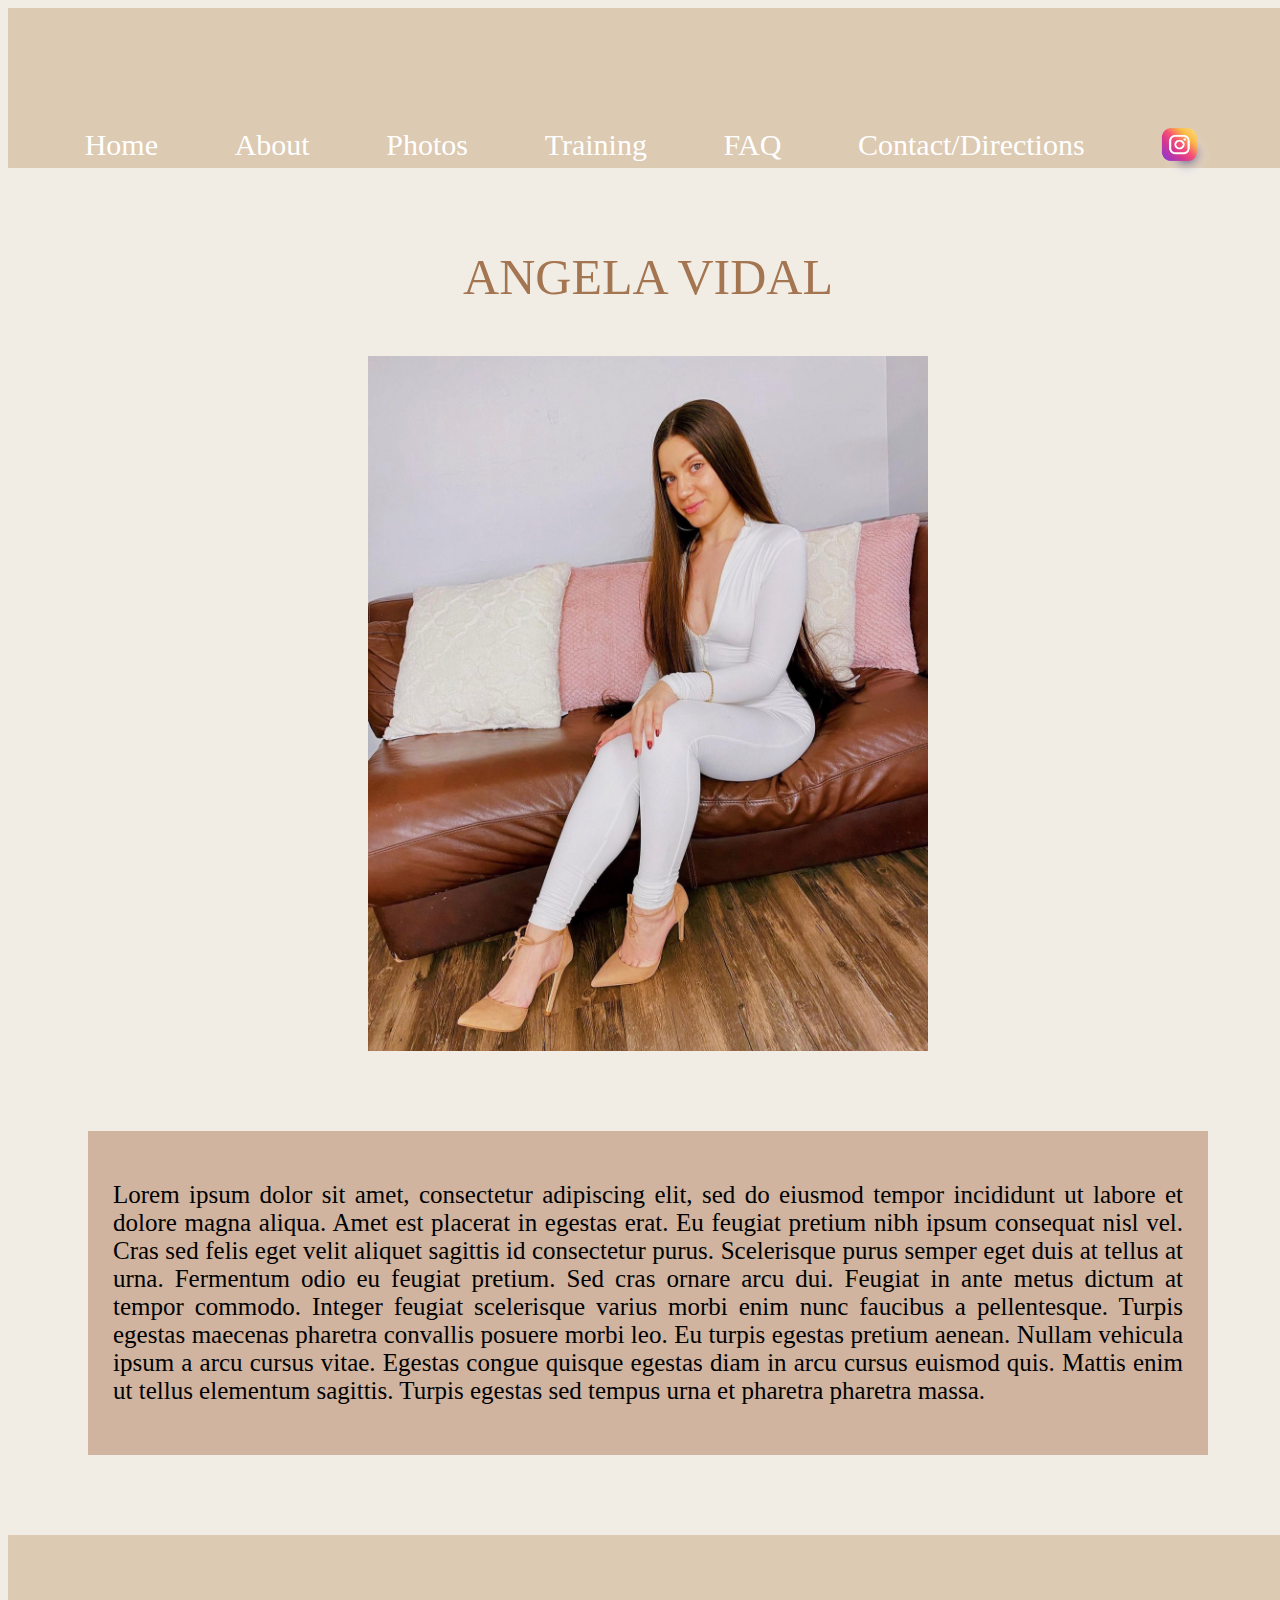
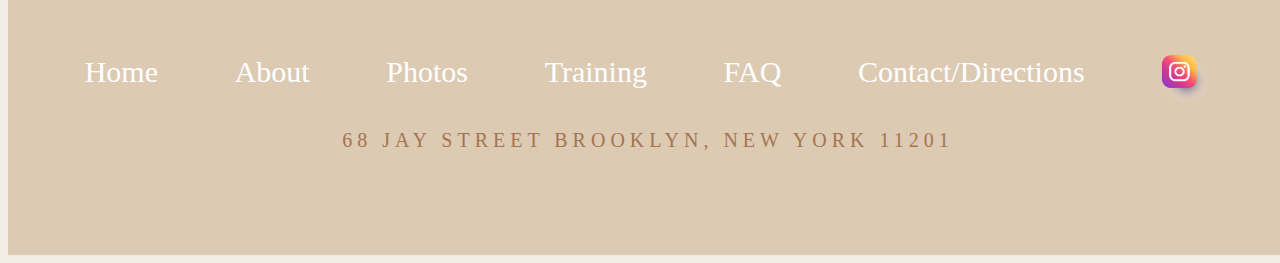
<file: about.html>
<!DOCTYPE html>
<html lang="en">
<head>
    <link rel="stylesheet" href="index.html">
    <link rel="stylesheet" href="about.html">
    <link rel="stylesheet" href="photos.html">
    <link rel="stylesheet" href="train.html">
    <link rel="stylesheet" href="faq.html">
    <link rel="stylesheet" href="contact.html">
    <link rel="stylesheet" href="about.css">
    <link rel="stylesheet" href="main.css">
    <meta charset="UTF-8">
    <meta http-equiv="X-UA-Compatible" content="IE=edge">
    <meta name="viewport" content="width=device-width, initial-scale=1.0">
    <title>Vidal Ink About the Artist</title>
</head>
<body>
    <header>
        <nav>
            <a class="navtags" href="index.html">Home</a>
            <a class="navtags" href="about.html">About</a>
            <a class="navtags" href="photos.html">Photos</a>
            <a class="navtags" href="train.html">Training</a>
            <a class="navtags" href="faq.html">FAQ</a>
            <a class="navtags" href="contact.html">Contact/Directions</a>
            <a class="IGtags" href="https://www.instagram.com/vidal_ink/"> <img id="IGicon" src="IG.png" alt="https://www.instagram.com/vidal_ink/"></a>
        </nav>
    </header>
    <main id="aboutMain">
        <p id="name">
            ANGELA VIDAL
        </p>
        <div id="imgDiv">
            <img id="bioPic" src="bioPic.jpeg" alt="">
        </div>
        <div id="bioDiv">
            <p id="bioText">
                Lorem ipsum dolor sit amet, consectetur adipiscing elit, sed do eiusmod tempor incididunt ut labore et dolore magna aliqua. Amet est placerat in egestas erat. Eu feugiat pretium nibh ipsum consequat nisl vel. Cras sed felis eget velit aliquet sagittis id consectetur purus. Scelerisque purus semper eget duis at tellus at urna. Fermentum odio eu feugiat pretium. Sed cras ornare arcu dui. Feugiat in ante metus dictum at tempor commodo. Integer feugiat scelerisque varius morbi enim nunc faucibus a pellentesque. Turpis egestas maecenas pharetra convallis posuere morbi leo. Eu turpis egestas pretium aenean. Nullam vehicula ipsum a arcu cursus vitae. Egestas congue quisque egestas diam in arcu cursus euismod quis. Mattis enim ut tellus elementum sagittis. Turpis egestas sed tempus urna et pharetra pharetra massa.
            </p>
        </div>
    </main>
    <footer>
        <nav>
            <a class="navtags" href="index.html">Home</a>
            <a class="navtags" href="about.html">About</a>
            <a class="navtags" href="photos.html">Photos</a>
            <a class="navtags" href="train.html">Training</a>
            <a class="navtags" href="faq.html">FAQ</a>
            <a class="navtags" href="contact.html">Contact/Directions</a>
            <a class="IGtags" href="https://www.instagram.com/vidal_ink/"> <img id="IGicon" src="IG.png" alt="https://www.instagram.com/vidal_ink/"></a>
        </nav>
        <p id="footerAdd">
            68 JAY STREET BROOKLYN, NEW YORK 11201
        </p>
    </footer>
    <script src="index.js"></script>
</body>
</html>
</file>
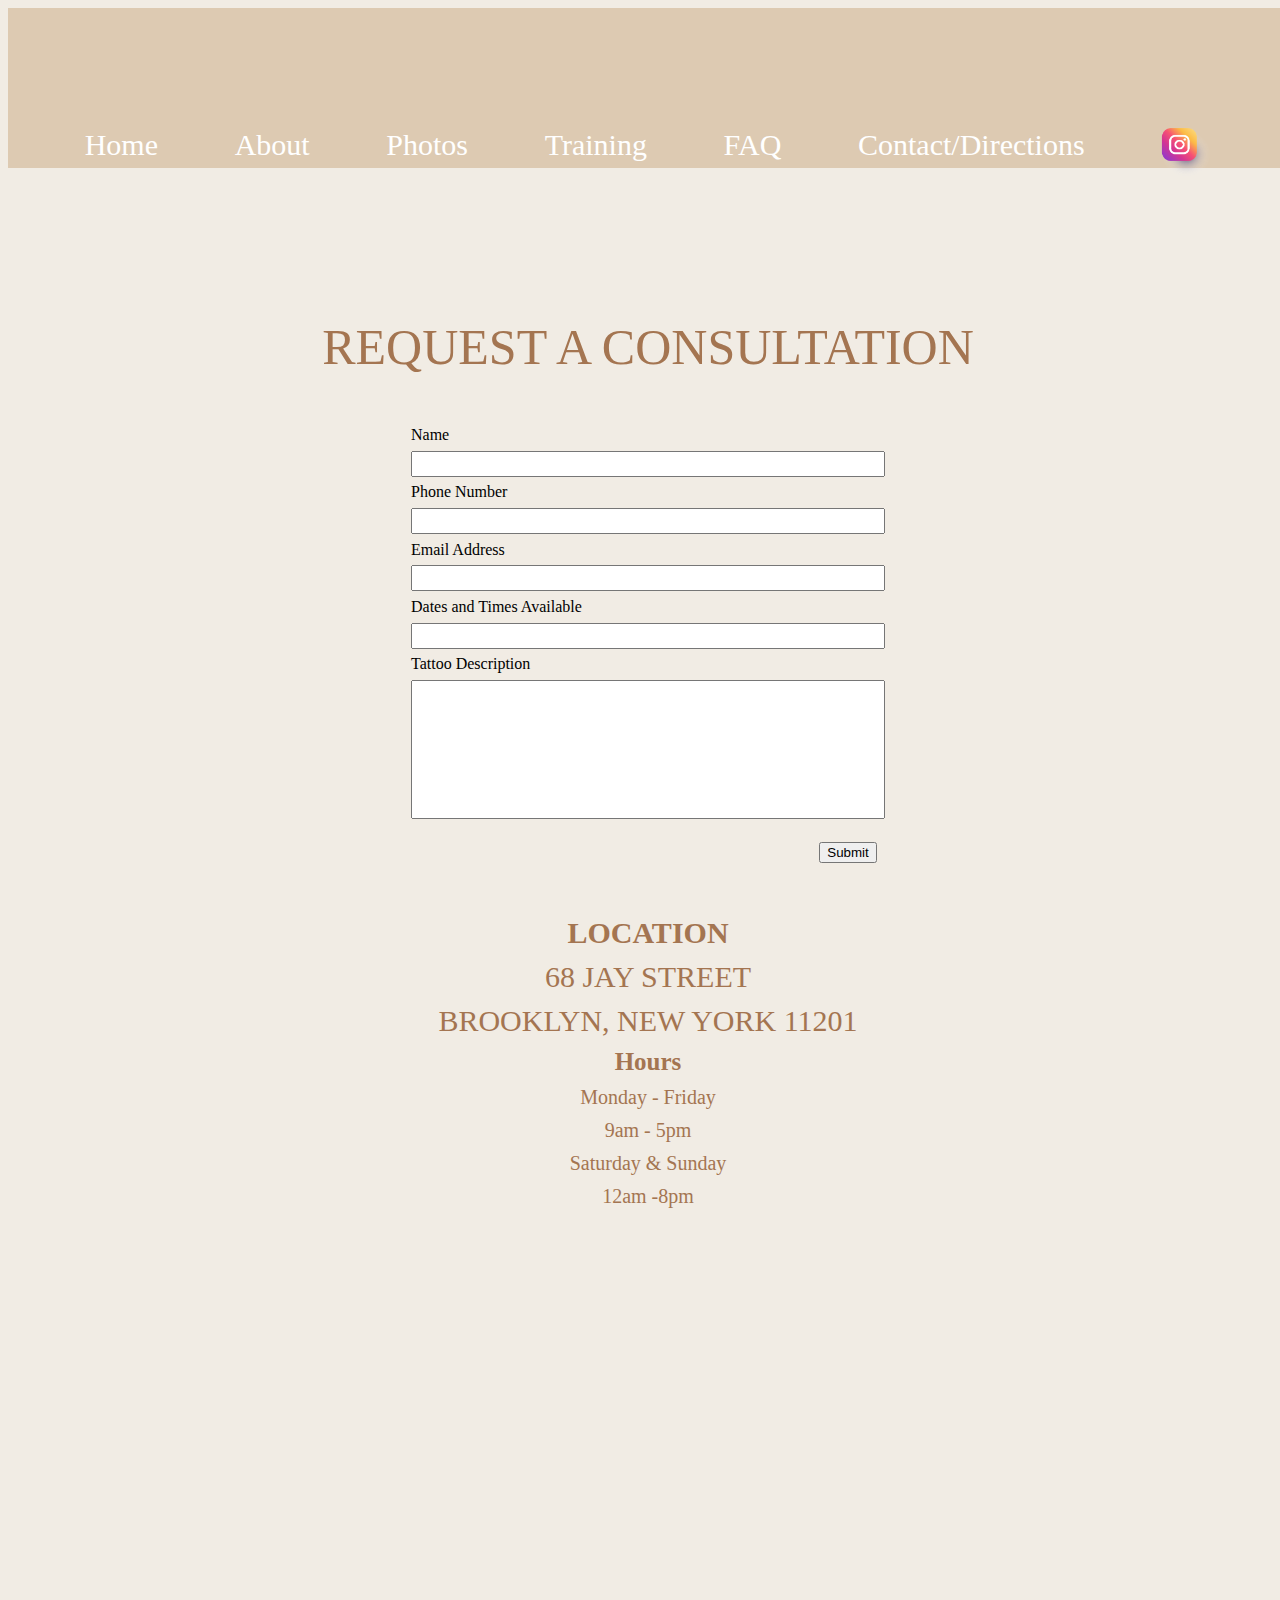
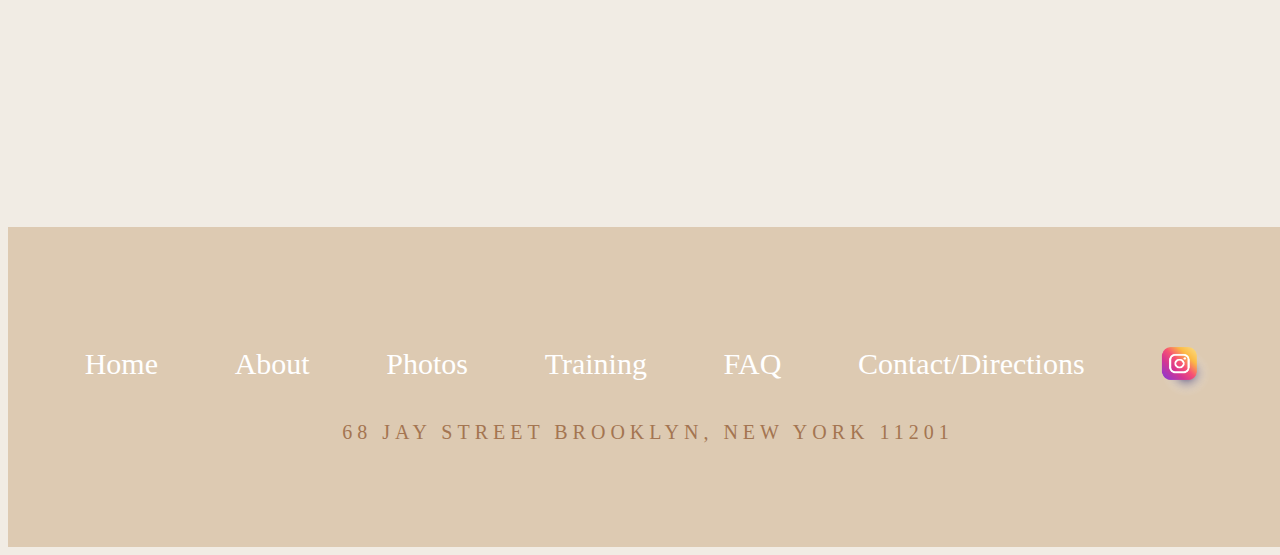
<file: contact.html>
<!DOCTYPE html>
<html lang="en">
<head>
    <link rel="stylesheet" href="index.html">
    <link rel="stylesheet" href="about.html">
    <link rel="stylesheet" href="photos.html">
    <link rel="stylesheet" href="train.html">
    <link rel="stylesheet" href="faq.html">
    <link rel="stylesheet" href="contact.html">
    <link rel="stylesheet" href="contact.css">
    <link rel="stylesheet" href="main.css">
    <meta charset="UTF-8">
    <meta http-equiv="X-UA-Compatible" content="IE=edge">
    <meta name="viewport" content="width=device-width, initial-scale=1.0">
    <title>Vidal Ink Contact/Directions</title>
</head>
<body>
    <header>
        <nav>
            <a class="navtags" href="index.html">Home</a>
            <a class="navtags" href="about.html">About</a>
            <a class="navtags" href="photos.html">Photos</a>
            <a class="navtags" href="train.html">Training</a>
            <a class="navtags" href="faq.html">FAQ</a>
            <a class="navtags" href="contact.html">Contact/Directions</a>
            <a class="IGtags" href="https://www.instagram.com/vidal_ink/"> <img id="IGicon" src="IG.png" alt="https://www.instagram.com/vidal_ink/"></a>
        </nav>
    </header>
    <main id="contactMain">
        <p id="title">
           REQUEST A CONSULTATION
        </p>
        <form id="form" action="submit">
            <label class="labels" for="name">Name</label>
            <input class="inputs" type="" name="name" id="name">
            <label class="labels" for="phone">Phone Number</label>
            <input class="inputs" type="" name="phone" id="phone">
            <label class="labels" for="email">Email Address</label>
            <input class="inputs" type="" name="email" id="email">
            <label class="labels" for="availability">Dates and Times Available</label>
            <input class="inputs" type="availability">
            <label class="labels" for="tattoo">Tattoo Description</label>
            <input class="inputs" type="" name="tattoo" id="tattoo">
            <!-- <label class="labels" for="">Image References</label>
                <input type="file" id="myFile" name="filename">
                <input type="submit"> -->
        <div id="subBtn">
            <button type="submit">Submit</button>
        </div>
        </form>
        <p id="addressTitle">
            LOCATION
        </p>
        <P class="address">
            68 JAY STREET
        </P>
        <P class="address">
            BROOKLYN, NEW YORK 11201
        </P>
        <p id="hoursTitle">
            Hours
        </p>
        <p class="hours">
            Monday - Friday 
        </p>
        <p class="hours">
            9am - 5pm
        </p>
        <p class="hours">
            Saturday & Sunday
        </p>
        <p class="hours">
            12am -8pm
        </p>
    <div id="mapDiv">
        <iframe id="map" src="https://www.google.com/maps/embed?pb=!1m18!1m12!1m3!1d3024.6929425355215!2d-73.98905488483193!3d40.70275974611829!2m3!1f0!2f0!3f0!3m2!1i1024!2i768!4f13.1!3m3!1m2!1s0x89c25a33bb3ea4d3%3A0x59d9f0c6dc31a9d!2s68%20Jay%20St%2C%20Brooklyn%2C%20NY%2011201!5e0!3m2!1sen!2sus!4v1669831844082!5m2!1sen!2sus" width="600" height="450" style="border:0;" allowfullscreen="" loading="lazy" referrerpolicy="no-referrer-when-downgrade"></iframe>
    </div>
    </main>
    <footer>
        <nav>
            <a class="navtags" href="index.html">Home</a>
            <a class="navtags" href="about.html">About</a>
            <a class="navtags" href="photos.html">Photos</a>
            <a class="navtags" href="train.html">Training</a>
            <a class="navtags" href="faq.html">FAQ</a>
            <a class="navtags" href="contact.html">Contact/Directions</a>
            <a class="IGtags" href="https://www.instagram.com/vidal_ink/"> <img id="IGicon" src="IG.png" alt="https://www.instagram.com/vidal_ink/"></a>
        </nav>
        <p id="footerAdd">
            68 JAY STREET BROOKLYN, NEW YORK 11201
        </p>
    </footer>
    <script src="index.js"></script>
</body>
</html>
</file>
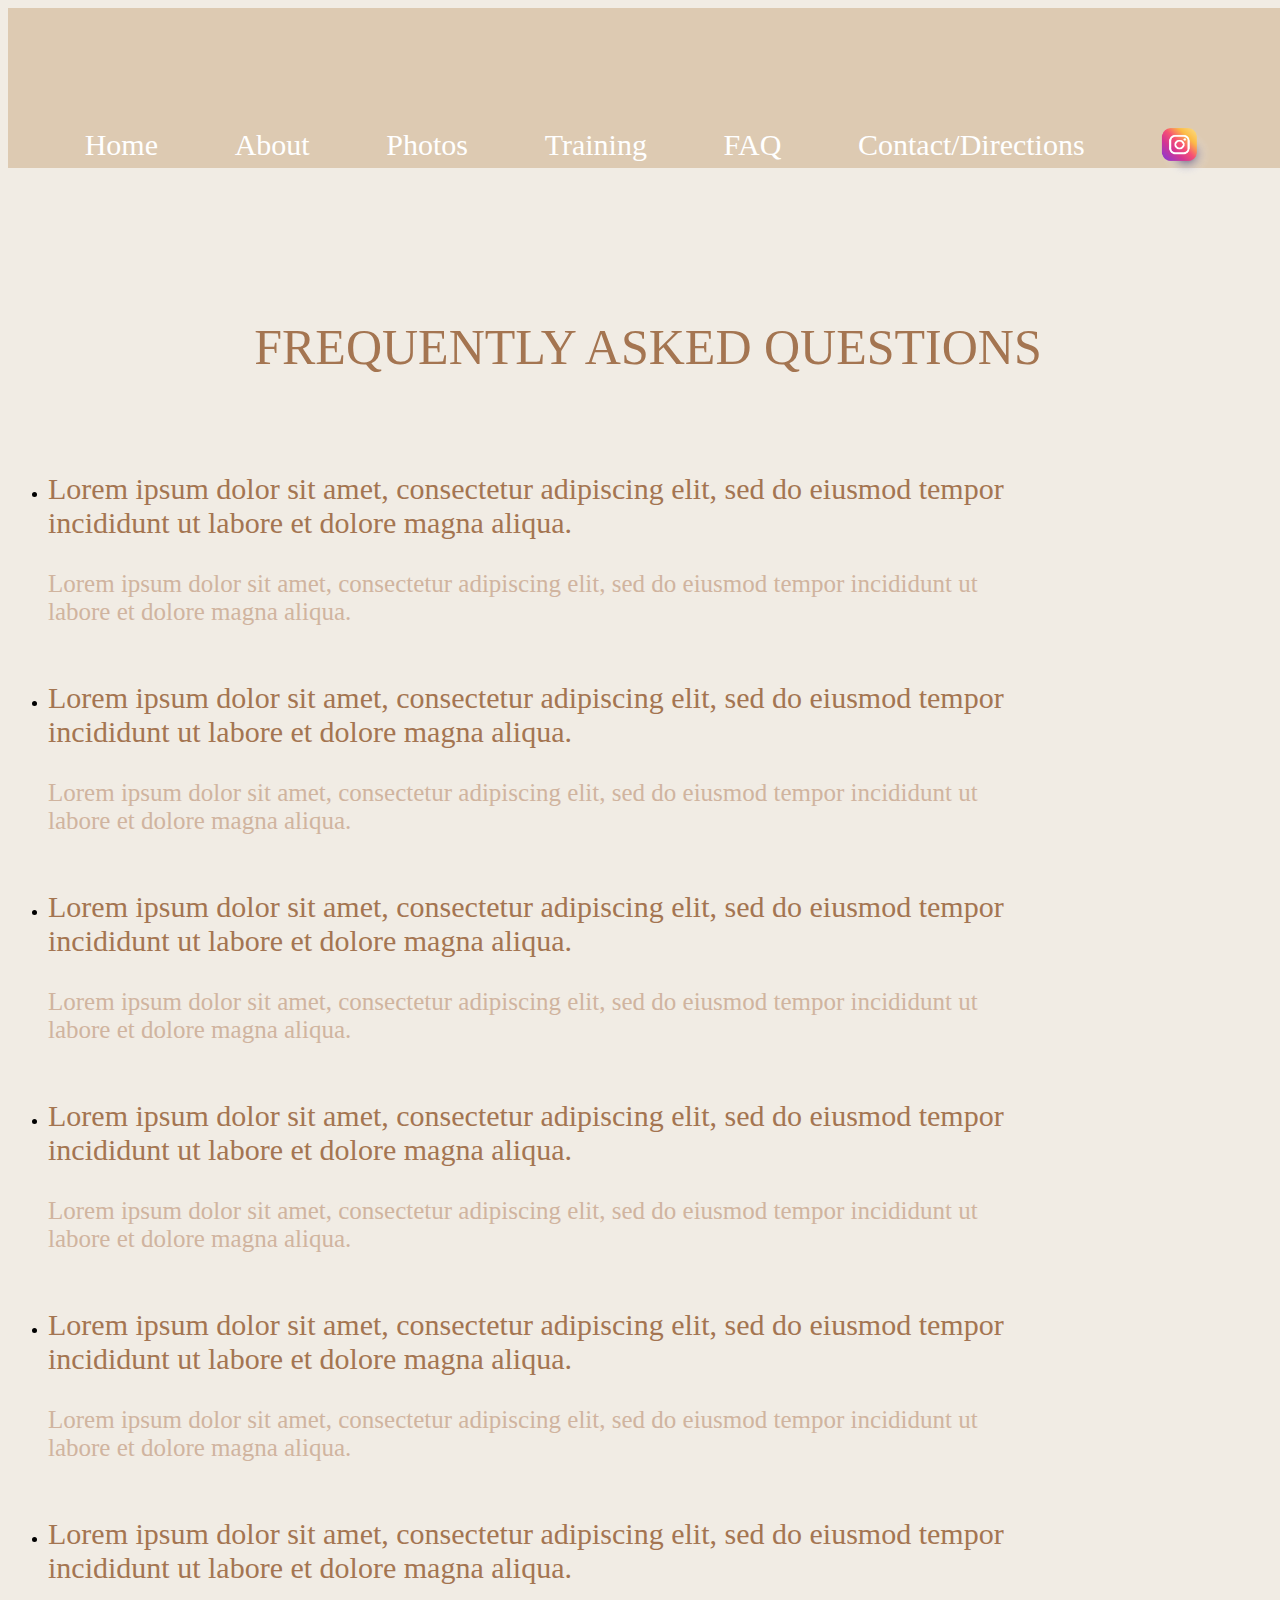
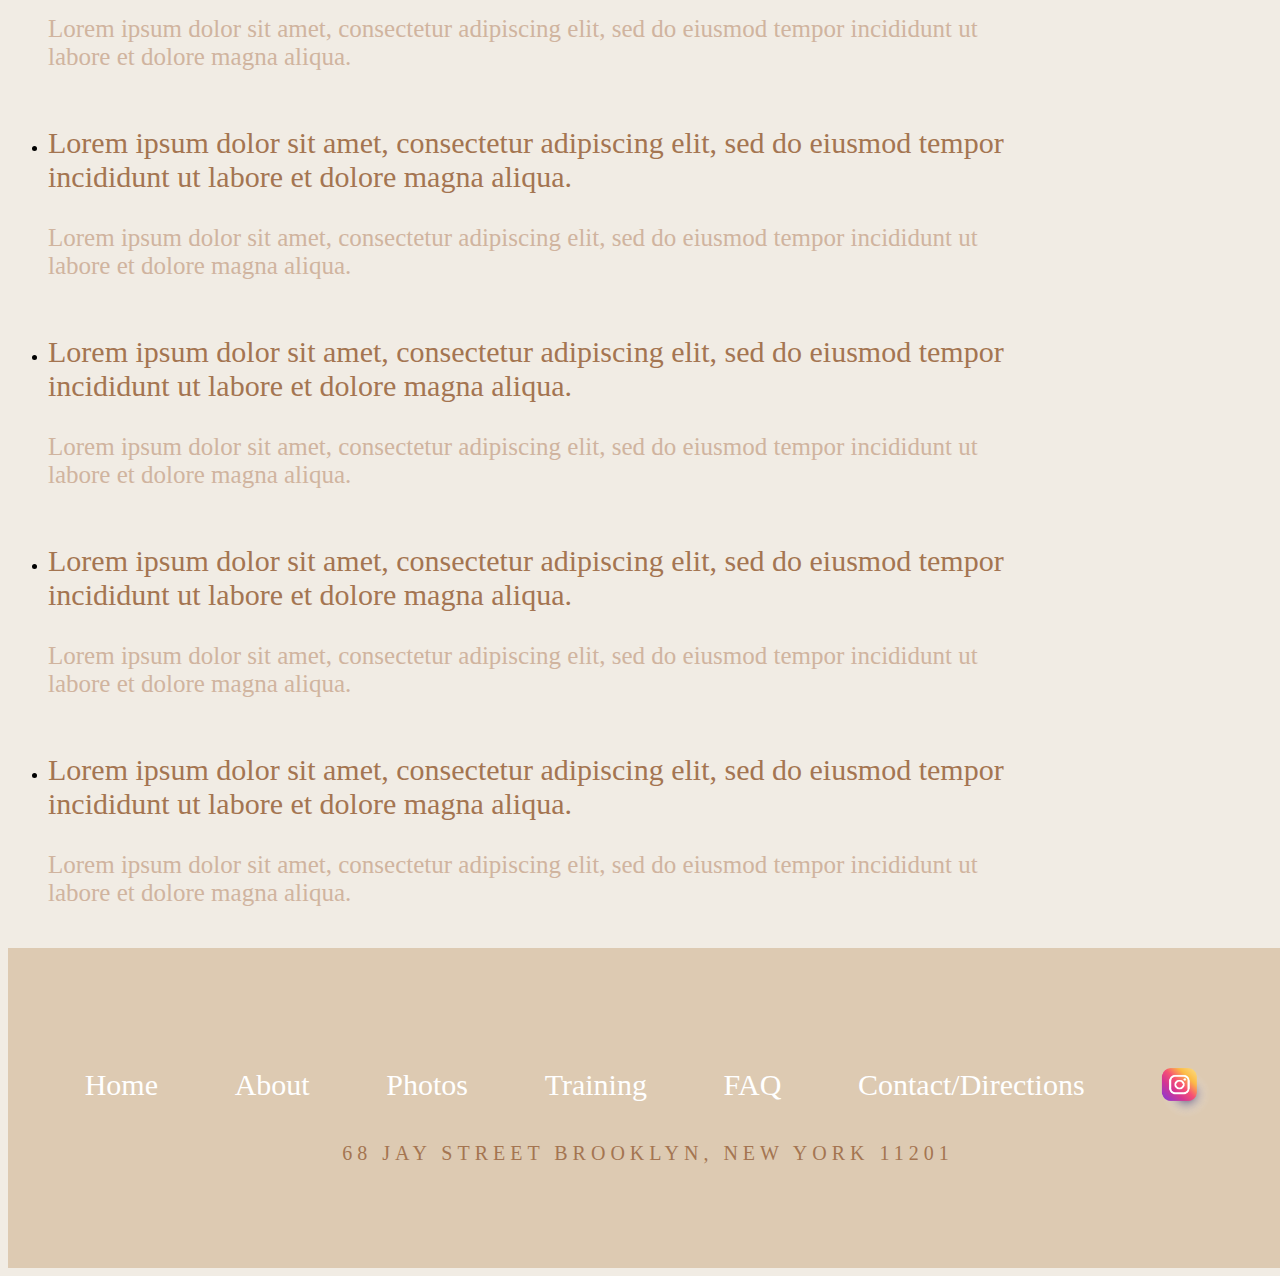
<file: faq.html>
<!DOCTYPE html>
<html lang="en">

<head>
    <link rel="stylesheet" href="index.html">
    <link rel="stylesheet" href="about.html">
    <link rel="stylesheet" href="photos.html">
    <link rel="stylesheet" href="train.html">
    <link rel="stylesheet" href="faq.html">
    <link rel="stylesheet" href="contact.html">
    <link rel="stylesheet" href="faq.css">
    <link rel="stylesheet" href="main.css">
    <meta charset="UTF-8">
    <meta http-equiv="X-UA-Compatible" content="IE=edge">
    <meta name="viewport" content="width=device-width, initial-scale=1.0">
    <title>Vidal Ink FAQ</title>
</head>

<body>
    <header>
        <nav>
            <a class="navtags" href="index.html">Home</a>
            <a class="navtags" href="about.html">About</a>
            <a class="navtags" href="photos.html">Photos</a>
            <a class="navtags" href="train.html">Training</a>
            <a class="navtags" href="faq.html">FAQ</a>
            <a class="navtags" href="contact.html">Contact/Directions</a>
            <a class="IGtags" href="https://www.instagram.com/vidal_ink/"> <img id="IGicon" src="IG.png"
                    alt="https://www.instagram.com/vidal_ink/"></a>
        </nav>
    </header>
    <main id="faqMain">
        <p id="title">
            FREQUENTLY ASKED QUESTIONS
        </p>
        <div>
            <ul id="faqUl">
                <li>
                    <p class="questions">
                        Lorem ipsum dolor sit amet, consectetur adipiscing elit, sed do eiusmod tempor incididunt ut
                        labore et dolore magna aliqua.
                    </p>
                    <p class="answers">
                        Lorem ipsum dolor sit amet, consectetur adipiscing elit, sed do eiusmod tempor incididunt ut
                        labore et dolore magna aliqua.
                    </p>
                </li>
                <li>
                    <p class="questions">
                        Lorem ipsum dolor sit amet, consectetur adipiscing elit, sed do eiusmod tempor incididunt ut
                        labore et dolore magna aliqua.
                    </p>
                    <p class="answers">
                        Lorem ipsum dolor sit amet, consectetur adipiscing elit, sed do eiusmod tempor incididunt ut
                        labore et dolore magna aliqua.
                    </p>
                </li>
                <li>
                    <p class="questions">
                        Lorem ipsum dolor sit amet, consectetur adipiscing elit, sed do eiusmod tempor incididunt ut
                        labore et dolore magna aliqua.
                    </p>
                    <p class="answers">
                        Lorem ipsum dolor sit amet, consectetur adipiscing elit, sed do eiusmod tempor incididunt ut
                        labore et dolore magna aliqua.
                    </p>
                </li>
                <li>
                    <p class="questions">
                        Lorem ipsum dolor sit amet, consectetur adipiscing elit, sed do eiusmod tempor incididunt ut
                        labore et dolore magna aliqua.
                    </p>
                    <p class="answers">
                        Lorem ipsum dolor sit amet, consectetur adipiscing elit, sed do eiusmod tempor incididunt ut
                        labore et dolore magna aliqua.
                    </p>
                </li>
                <li>
                    <p class="questions">
                        Lorem ipsum dolor sit amet, consectetur adipiscing elit, sed do eiusmod tempor incididunt ut
                        labore et dolore magna aliqua.
                    </p>
                    <p class="answers">
                        Lorem ipsum dolor sit amet, consectetur adipiscing elit, sed do eiusmod tempor incididunt ut
                        labore et dolore magna aliqua.
                    </p>
                </li>
                <li>
                    <p class="questions">
                        Lorem ipsum dolor sit amet, consectetur adipiscing elit, sed do eiusmod tempor incididunt ut
                        labore et dolore magna aliqua.
                    </p>
                    <p class="answers">
                        Lorem ipsum dolor sit amet, consectetur adipiscing elit, sed do eiusmod tempor incididunt ut
                        labore et dolore magna aliqua.
                    </p>
                </li>
                <li>
                    <p class="questions">
                        Lorem ipsum dolor sit amet, consectetur adipiscing elit, sed do eiusmod tempor incididunt ut
                        labore et dolore magna aliqua.
                    </p>
                    <p class="answers">
                        Lorem ipsum dolor sit amet, consectetur adipiscing elit, sed do eiusmod tempor incididunt ut
                        labore et dolore magna aliqua.
                    </p>
                </li>
                <li>
                    <p class="questions">
                        Lorem ipsum dolor sit amet, consectetur adipiscing elit, sed do eiusmod tempor incididunt ut
                        labore et dolore magna aliqua.
                    </p>
                    <p class="answers">
                        Lorem ipsum dolor sit amet, consectetur adipiscing elit, sed do eiusmod tempor incididunt ut
                        labore et dolore magna aliqua.
                    </p>
                </li>
                <li>
                    <p class="questions">
                        Lorem ipsum dolor sit amet, consectetur adipiscing elit, sed do eiusmod tempor incididunt ut
                        labore et dolore magna aliqua.
                    </p>
                    <p class="answers">
                        Lorem ipsum dolor sit amet, consectetur adipiscing elit, sed do eiusmod tempor incididunt ut
                        labore et dolore magna aliqua.
                    </p>
                </li>
                <li>
                    <p class="questions">
                        Lorem ipsum dolor sit amet, consectetur adipiscing elit, sed do eiusmod tempor incididunt ut
                        labore et dolore magna aliqua.
                    </p>
                    <p class="answers">
                        Lorem ipsum dolor sit amet, consectetur adipiscing elit, sed do eiusmod tempor incididunt ut
                        labore et dolore magna aliqua.
                    </p>
                </li>
            </ul>
        </div>
    </main>
    <footer>
        <nav>
            <a class="navtags" href="index.html">Home</a>
            <a class="navtags" href="about.html">About</a>
            <a class="navtags" href="photos.html">Photos</a>
            <a class="navtags" href="train.html">Training</a>
            <a class="navtags" href="faq.html">FAQ</a>
            <a class="navtags" href="contact.html">Contact/Directions</a>
            <a class="IGtags" href="https://www.instagram.com/vidal_ink/"> <img id="IGicon" src="IG.png"
                    alt="https://www.instagram.com/vidal_ink/"></a>
        </nav>
        <p id="footerAdd">
            68 JAY STREET BROOKLYN, NEW YORK 11201
        </p>
    </footer>
    <script src="index.js"></script>
</body>

</html>
</file>
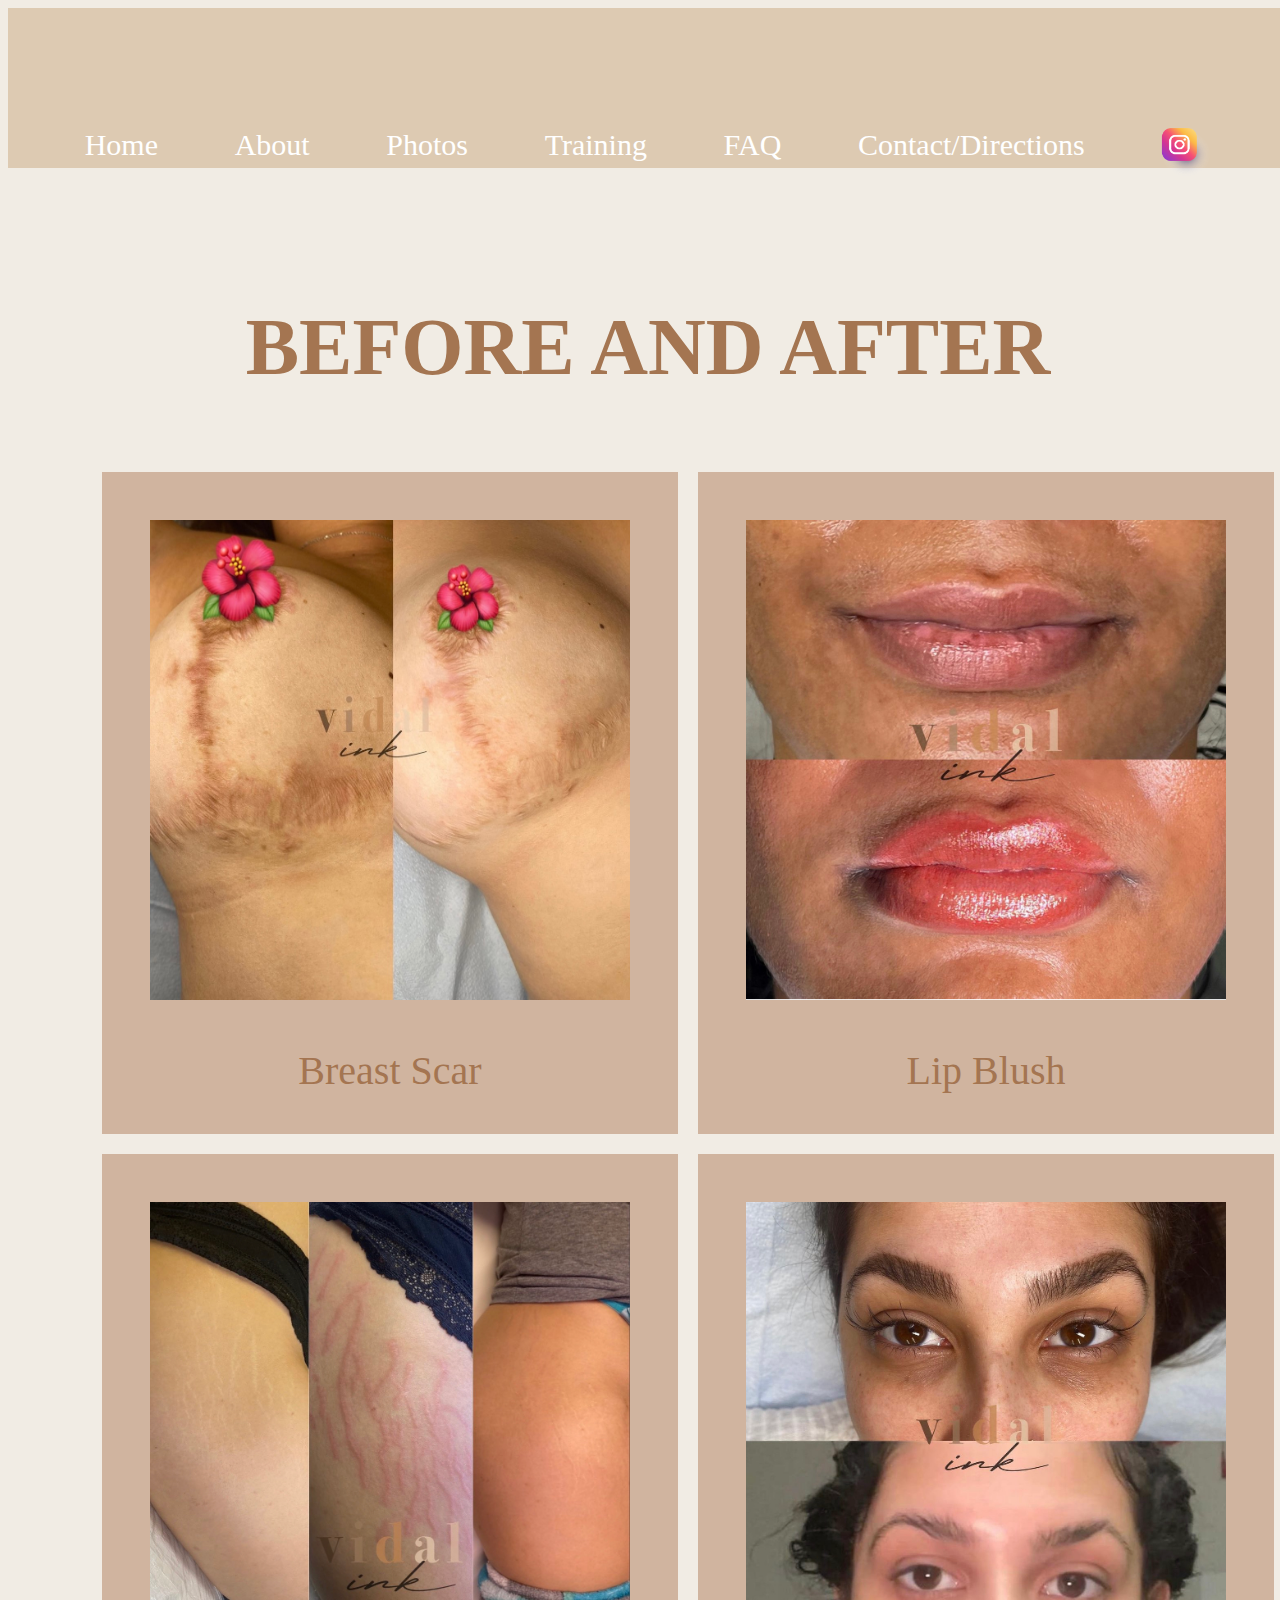
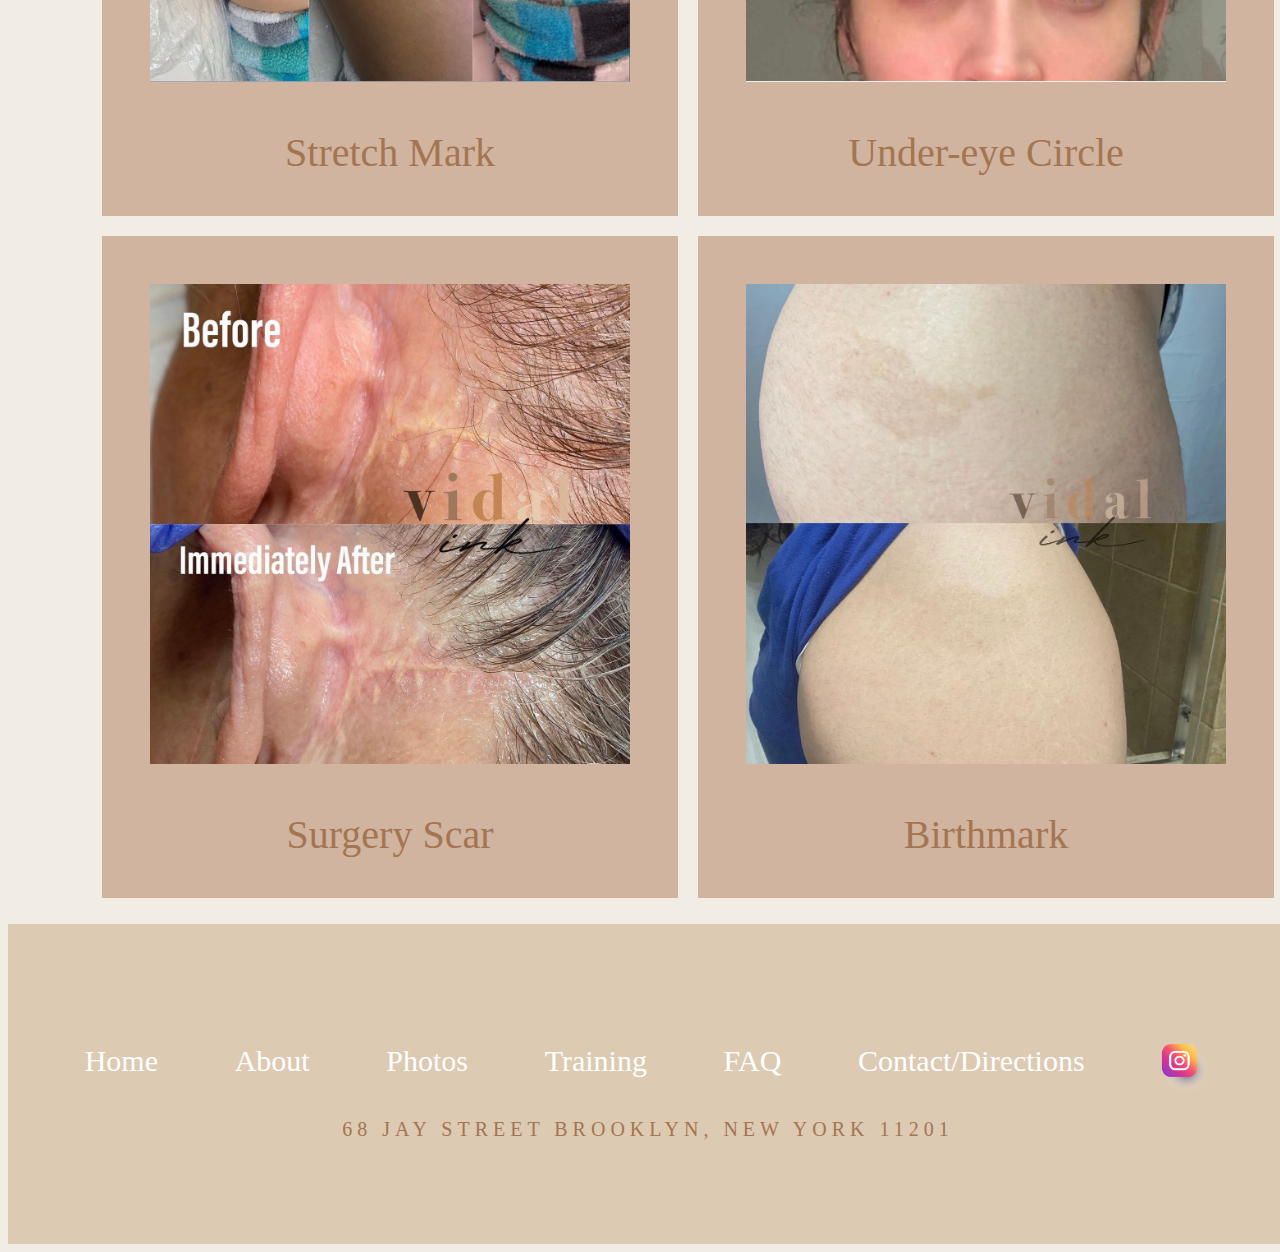
<file: photos.html>
<!DOCTYPE html>
<html lang="en">
<head>
    <link rel="stylesheet" href="index.html">
    <link rel="stylesheet" href="about.html">
    <link rel="stylesheet" href="photos.html">
    <link rel="stylesheet" href="train.html">
    <link rel="stylesheet" href="faq.html">
    <link rel="stylesheet" href="contact.html">
    <link rel="stylesheet" href="photos.css">
    <link rel="stylesheet" href="main.css">
    <meta charset="UTF-8">
    <meta http-equiv="X-UA-Compatible" content="IE=edge">
    <meta name="viewport" content="width=device-width, initial-scale=1.0">
    <title>Vidal Ink Photos</title>
</head>
<body>
    <header>
        <nav>
            <a class="navtags" href="index.html">Home</a>
            <a class="navtags" href="about.html">About</a>
            <a class="navtags" href="photos.html">Photos</a>
            <a class="navtags" href="train.html">Training</a>
            <a class="navtags" href="faq.html">FAQ</a>
            <a class="navtags" href="contact.html">Contact/Directions</a>
            <a class="IGtags" href="https://www.instagram.com/vidal_ink/"> <img id="IGicon" src="IG.png" alt="https://www.instagram.com/vidal_ink/"></a>
        </nav>
    </header>
    <main id="photosMain">
        <div id="titleDiv">
            <h1 id="title">
                BEFORE AND AFTER
            </h1>
        </div>
        <div id="picsDiv">
            <ul id="picsUl">
                <li class="bapics">
                    <img class="pics" src="pics/b&a1.jpg" alt="">
                    <p class="picText">
                        Breast Scar
                    </p>
                </li>
                <li class="bapics">
                    <img class="pics" src="pics/b&a2.jpg" alt="">
                    <p class="picText">
                        Lip Blush
                    </p>
                </li>
                <li class="bapics">
                    <img class="pics" src="pics/b&a3.jpg" alt="">
                    <p class="picText">
                        Stretch Mark 
                    </p>
                </li>
                <li class="bapics">
                    <img class="pics" src="pics/b&a4.jpg" alt="">
                    <p class="picText">
                        Under-eye Circle 
                    </p>
                </li>
                <li class="bapics">
                    <img class="pics" src="pics/b&a5.jpg" alt="">
                    <p class="picText">
                        Surgery Scar
                    </p>
                </li>
                <li class="bapics">
                    <img class="pics" src="pics/b&a6.jpg" alt="">
                    <p class="picText">
                        Birthmark
                    </p>
                </li>
            </ul>
        </div>
    </main>
    <footer>
        <nav>
            <a class="navtags" href="index.html">Home</a>
            <a class="navtags" href="about.html">About</a>
            <a class="navtags" href="photos.html">Photos</a>
            <a class="navtags" href="train.html">Training</a>
            <a class="navtags" href="faq.html">FAQ</a>
            <a class="navtags" href="contact.html">Contact/Directions</a>
            <a class="IGtags" href="https://www.instagram.com/vidal_ink/"> <img id="IGicon" src="IG.png" alt="https://www.instagram.com/vidal_ink/"></a>
        </nav>
        <p id="footerAdd">
            68 JAY STREET BROOKLYN, NEW YORK 11201
        </p>
    </footer>
    <script src="index.js"></script>
</body>
</html>
</file>
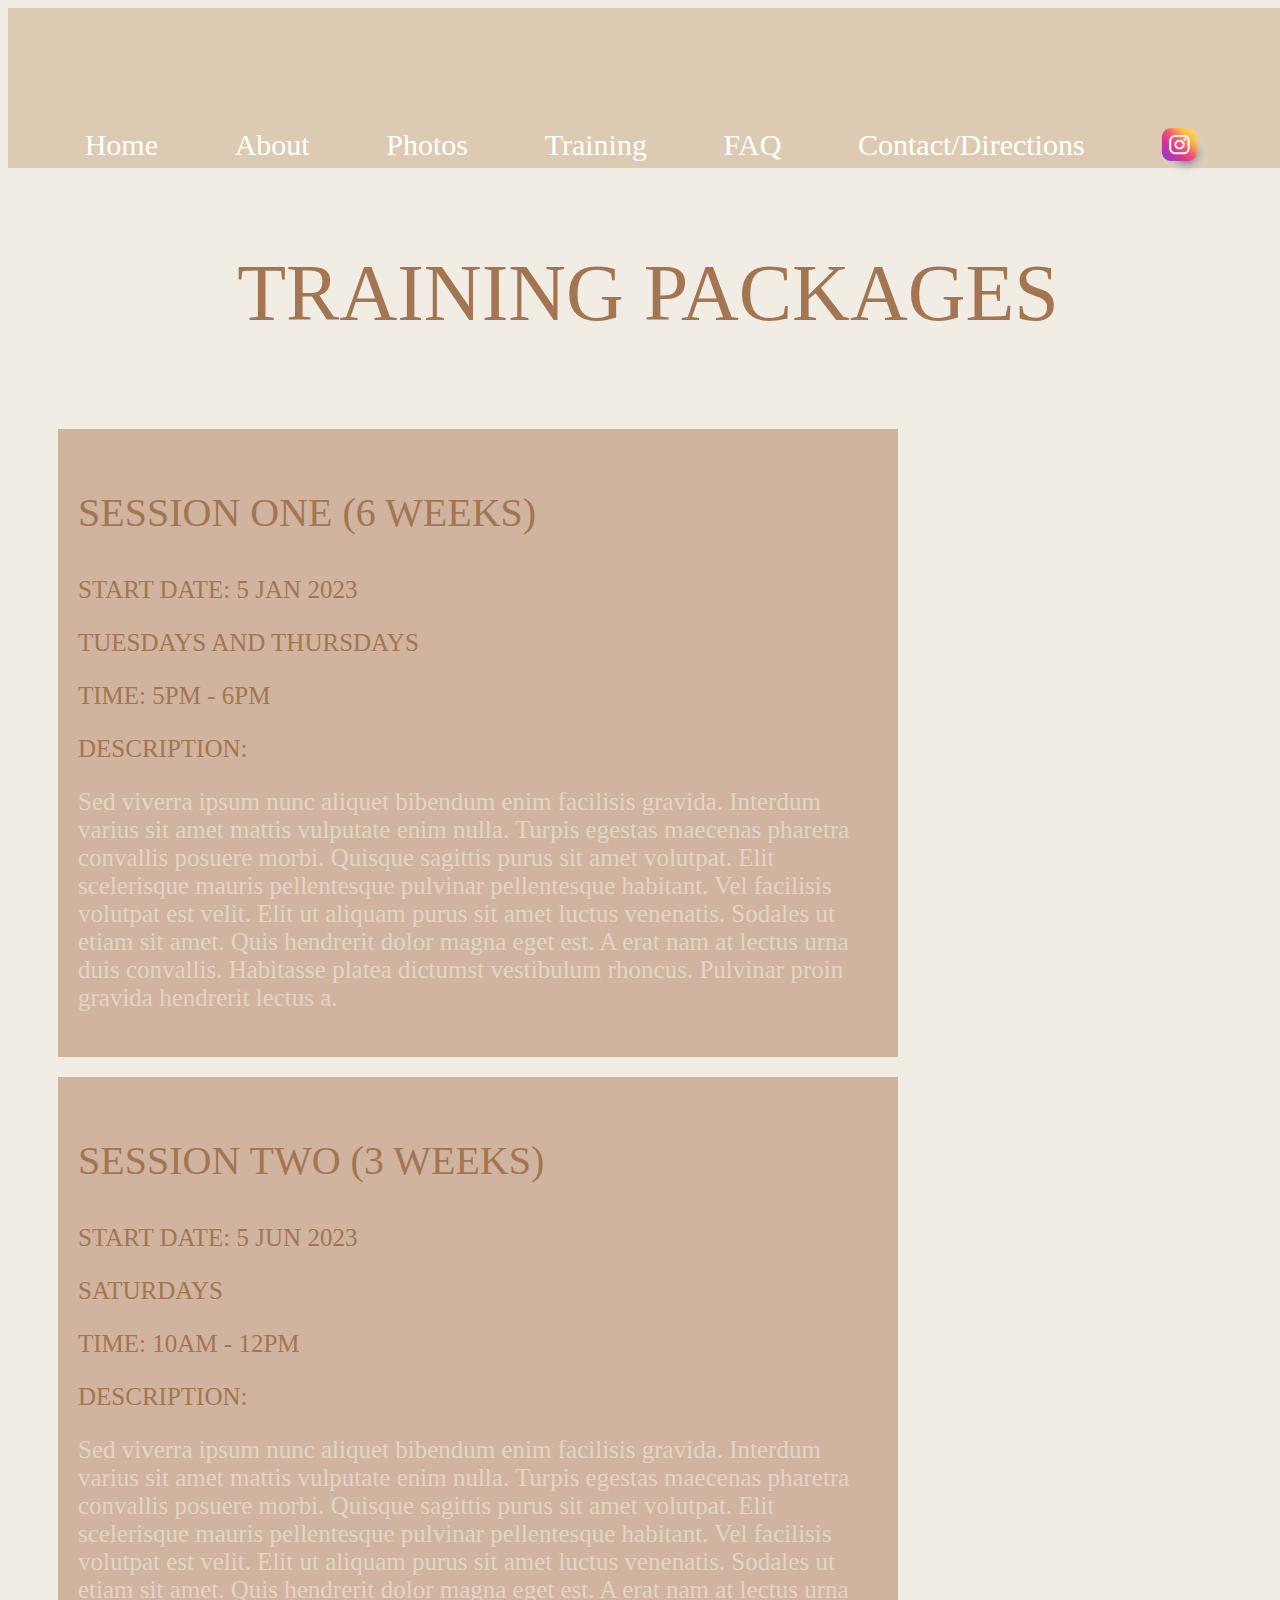
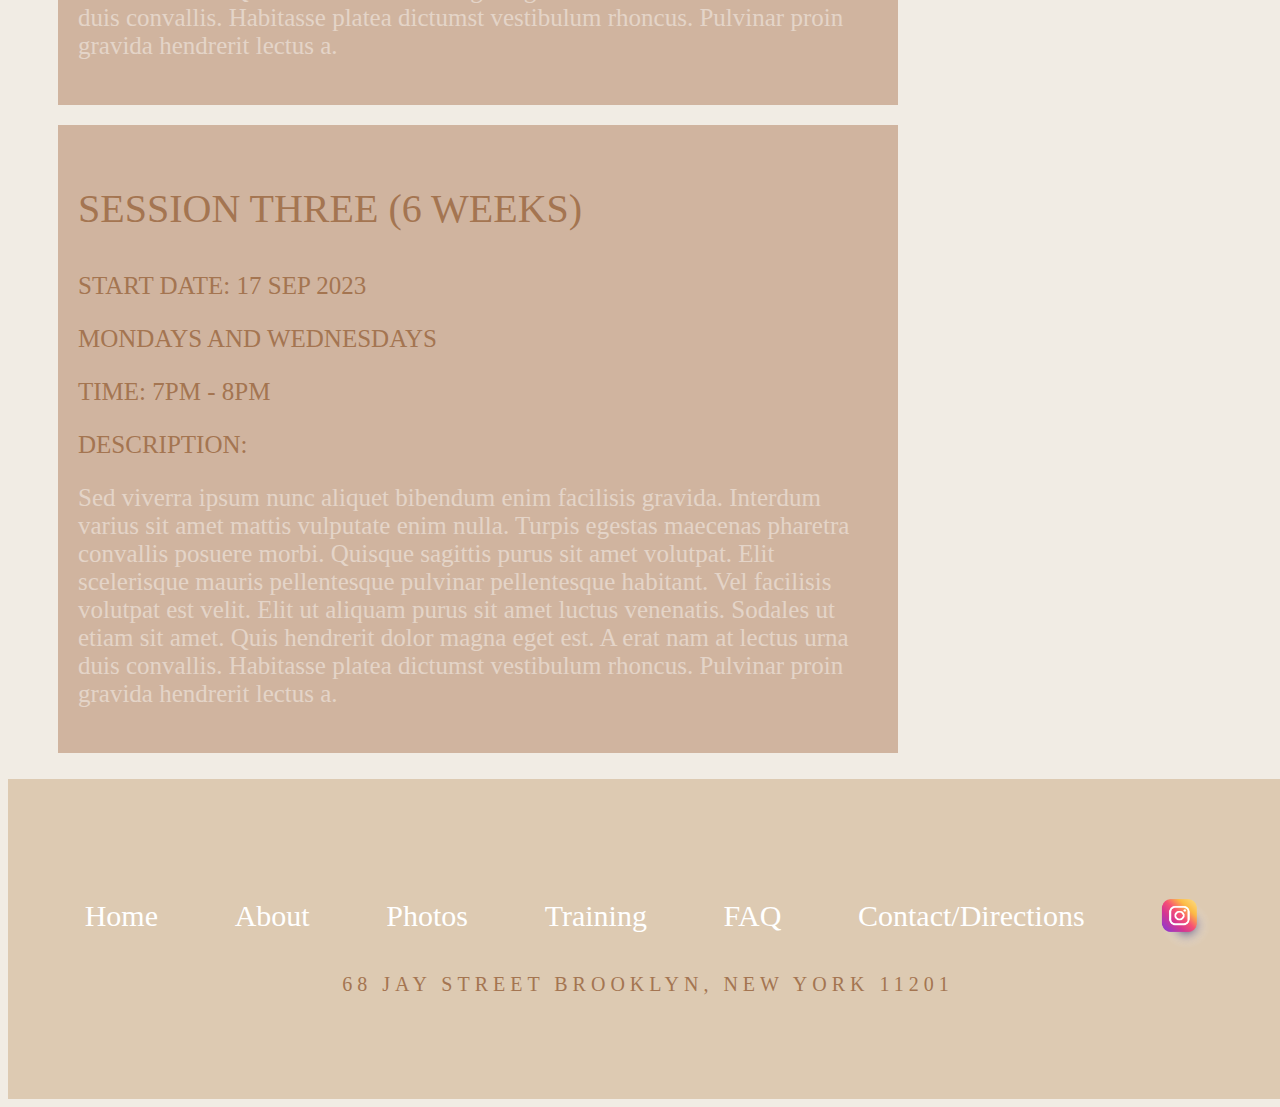
<file: train.html>
<!DOCTYPE html>
<html lang="en">
<head>
    <link rel="stylesheet" href="index.html">
    <link rel="stylesheet" href="about.html">
    <link rel="stylesheet" href="photos.html">
    <link rel="stylesheet" href="train.html">
    <link rel="stylesheet" href="faq.html">
    <link rel="stylesheet" href="contact.html">
    <link rel="stylesheet" href="train.css">
    <link rel="stylesheet" href="main.css">
    <meta charset="UTF-8">
    <meta http-equiv="X-UA-Compatible" content="IE=edge">
    <meta name="viewport" content="width=device-width, initial-scale=1.0">
    <title>Vidal Ink Training</title>
</head>
<body>
    <header>
        <nav>
            <a class="navtags" href="index.html">Home</a>
            <a class="navtags" href="about.html">About</a>
            <a class="navtags" href="photos.html">Photos</a>
            <a class="navtags" href="train.html">Training</a>
            <a class="navtags" href="faq.html">FAQ</a>
            <a class="navtags" href="contact.html">Contact/Directions</a>
            <a class="IGtags" href="https://www.instagram.com/vidal_ink/"> <img id="IGicon" src="IG.png" alt="https://www.instagram.com/vidal_ink/"></a>
        </nav>
    </header>
    <main id="trainMain">
        <div id="trainDiv">
            <p id="title">
                TRAINING PACKAGES
            </p>
            <ul id="trainUl">
                <li class="trainLi">
                    <p class="sessions">
                        SESSION ONE (6 WEEKS)
                    </p>
                    <p class="sessionTitles">
                        START DATE: 5 JAN 2023
                    </p>
                    <p class="sessionTitles">
                        TUESDAYS AND THURSDAYS 
                    </p>
                    <P class="sessionTitles">
                        TIME: 5PM - 6PM
                    </P>
                    <P class="sessionTitles">
                        DESCRIPTION:
                    </P>
                    <p class="trainText">
                        Sed viverra ipsum nunc aliquet bibendum enim facilisis gravida. Interdum varius sit amet mattis vulputate enim nulla. Turpis egestas maecenas pharetra convallis posuere morbi. Quisque sagittis purus sit amet volutpat. Elit scelerisque mauris pellentesque pulvinar pellentesque habitant. Vel facilisis volutpat est velit. Elit ut aliquam purus sit amet luctus venenatis. Sodales ut etiam sit amet. Quis hendrerit dolor magna eget est. A erat nam at lectus urna duis convallis. Habitasse platea dictumst vestibulum rhoncus. Pulvinar proin gravida hendrerit lectus a.
                    </p>
                </li>
                <li class="trainLi">
                    <p class="sessions">
                        SESSION TWO (3 WEEKS)
                    </p>
                    <P class="sessionTitles">
                        START DATE: 5 JUN 2023
                    </P>
                    <p class="sessionTitles">
                        SATURDAYS 
                    </p>
                    <P class="sessionTitles">
                        TIME: 10AM - 12PM
                    </P>
                    <P class="sessionTitles">
                        DESCRIPTION:
                    </P>
                    <p class="trainText">
                        Sed viverra ipsum nunc aliquet bibendum enim facilisis gravida. Interdum varius sit amet mattis vulputate enim nulla. Turpis egestas maecenas pharetra convallis posuere morbi. Quisque sagittis purus sit amet volutpat. Elit scelerisque mauris pellentesque pulvinar pellentesque habitant. Vel facilisis volutpat est velit. Elit ut aliquam purus sit amet luctus venenatis. Sodales ut etiam sit amet. Quis hendrerit dolor magna eget est. A erat nam at lectus urna duis convallis. Habitasse platea dictumst vestibulum rhoncus. Pulvinar proin gravida hendrerit lectus a.
                    </p>
                </li>
                <li class="trainLi">
                    <p class="sessions">
                        SESSION THREE (6 WEEKS)
                    </p>
                    <P class="sessionTitles">
                        START DATE: 17 SEP 2023
                    </P>
                    <p class="sessionTitles">
                        MONDAYS AND WEDNESDAYS 
                    </p>
                    <P class="sessionTitles">
                        TIME: 7PM - 8PM
                    </P>
                    <P class="sessionTitles">
                        DESCRIPTION:
                    </P>
                    <p class="trainText">
                        Sed viverra ipsum nunc aliquet bibendum enim facilisis gravida. Interdum varius sit amet mattis vulputate enim nulla. Turpis egestas maecenas pharetra convallis posuere morbi. Quisque sagittis purus sit amet volutpat. Elit scelerisque mauris pellentesque pulvinar pellentesque habitant. Vel facilisis volutpat est velit. Elit ut aliquam purus sit amet luctus venenatis. Sodales ut etiam sit amet. Quis hendrerit dolor magna eget est. A erat nam at lectus urna duis convallis. Habitasse platea dictumst vestibulum rhoncus. Pulvinar proin gravida hendrerit lectus a.
                    </p>
                </li>
            </ul>
        </div>
    </main>
    <footer>
        <nav>
            <a class="navtags" href="index.html">Home</a>
            <a class="navtags" href="about.html">About</a>
            <a class="navtags" href="photos.html">Photos</a>
            <a class="navtags" href="train.html">Training</a>
            <a class="navtags" href="faq.html">FAQ</a>
            <a class="navtags" href="contact.html">Contact/Directions</a>
            <a class="IGtags" href="https://www.instagram.com/vidal_ink/"> <img id="IGicon" src="IG.png" alt="https://www.instagram.com/vidal_ink/"></a>
        </nav>
        <p id="footerAdd">
            68 JAY STREET BROOKLYN, NEW YORK 11201
        </p>
    </footer>
    <script src="index.js"></script>
</body>
</html>
</file>
<file: about.css>
#aboutMain{
    /* display: flex;
    justify-content: center; */
    margin-top: 5em;
    margin-bottom: 5em;
}

#name{
    color: #a47551;
    font-size: 50px;
    text-align: center;
}

#imgDiv{
    display: flex;
    justify-content: center;
}

#bioPic{
    width: 35em;
    height: auto;
}

#bioDiv{
    display: flex;
    justify-content: center;
    background-color: #d0b49f;
    margin: 5em;
}

#bioText{
    padding: 1em;
    text-align: justify;
    font-size: 25px;
    font-family: 'Trebuchet MS';
}

@media (max-width: 480px) {
    #aboutMain{
        width: 750px;
    }
    #imgDiv{
        display: flex;
        justify-content: center;
    }
    #bioPic{
        width: 35em;
        height: auto;
    }
    
}
</file>
<file: main.css>
body{
    background-color: #f1ece4;
    width: 100%;
    height: 100%;
}

header{
    display: flex;
    flex-direction: column;
    background-color: #ddcab2;
    width: 100%;
    height: 10em;
}

nav{
    display: flex;
    flex-direction: row;
    justify-content: space-evenly;
}

.navtags{
    text-decoration: none;
    color: white;
    opacity: 100%;
    margin-top: 4em;
    font-size: 30px;
}

.IGtags{
    margin-top: 7.5em;
}

#IGicon{
    width: 50px;
    height: 50px;
}

main{
    width: 100%;
    height: 100%;
}

footer{
    background-color: #ddcab2;
    width: 100%;
    height: 20em;
}

#footerAdd{
    color: #a47551;
    font-size: 20px;
    text-align: center;
    letter-spacing: 5px;
}

@media (max-width: 480px) {
    header{
        width: 750px;
    }
    footer{
        width: 750px;
    }
}
</file>
<file: contact.css>
main{
    display: flex;
    flex-direction: column;
    text-align: center;
}

#title{
    text-align: center;
    color: #a47551;
    font-size: 50px;
    margin-top: 3em;
}

#form{
    display: flex;
    flex-direction: column;
    width: 474px;
    align-items: center;
    margin: auto;
}

.inputs{
    width: 35em;
    height: 20px;
    margin: 0.5em;
}

.labels{
    align-self: start;
}

#myfile{
    
}

#tattoo{
    height: 10em;
}

#image{
    height: 10em;
}

#subBtn{
    display: flex;
    justify-content: center;
    margin-top: 1em;
    margin-bottom: 3em;
    margin-left: 25em;
}

#addressTitle{
    margin: 5px;
    text-align: center;
    font-size: 30px;
    color: #a47551;
    font-weight: bold;
}

.address{
    margin: 5px;
    text-align: center;
    font-size: 30px;
    color: #a47551;
}

#hoursTitle{
    margin: 5px;
    text-align: center;
    font-size: 25px;
    color: #a47551;
    font-weight: bold;
}

.hours{
    margin: 5px;
    text-align: center;
    font-size: 20px;
    color: #a47551;
}

#mapdiv{
    display: flex;
}

#map{
    margin: 5em;

}

@media (max-width: 480px) {
    #contactMain{
        width: 750px;
    }
}
</file>
<file: faq.css>
#faqMain{
    display: flex;
    flex-direction: column;
}

#title{
    text-align: center;
    color: #a47551;
    font-size: 50px;
    margin-top: 3em;
}

#faqUl{
    display: flex;
    flex-direction: column;
    justify-content: center;
}

li{
    width: 75vw;
}

.questions{
    color: #a47551;
    font-size: 30px;
}

.answers{
    color: #d0b49f;
    font-size: 25px;
}

@media (max-width: 480px) {
#faqMain{
    width: 750px;
}
li{
    width: 500px;
}
}
</file>
<file: photos.css>
#titleDiv{
    display: flex;
    justify-content: center;
    margin-top: 5em;
}

#title{
    color: #a47551;
    font-size: 5em;
}

#picsUl{
    display: flex;
    flex-direction: row;
    justify-content: center;
    flex-wrap: wrap;
    list-style: none;
    width: 100%;
    height: 100%;
}

li{
    margin: 10px;
    background-color: #d0b49f;
}

.pics{
    width: 30em;
    height: 30em;
    margin: 3em;
}

.picText{
    text-align: center;
    color: #a47551;
    font-size: 40px;
    margin-top: -5px;
}

@media (max-width: 480px) {
    #photosMain{
        width: 750px;
    }
    #title{
        font-size: 30px;
        text-align: center;
    }
    li{
        width: 500px;
        background-color: #d0b49f;
    }
    #picsDiv{
        display: flex;
        flex-direction: column;
        justify-content: center;
    }
    .pics{
        width: 10em;
        height: auto;
        margin: 3em;
    }
}
</file>
<file: train.css>
#title{
    color: #a47551;
    font-size: 5em;
    text-align: center;
}

#trainUl{
    display: flex;
    flex-direction: column;
    justify-content: center;
    list-style: none;
    width: 100%;
    height: 100%;
}

li{
    margin: 10px;
    background-color: #d0b49f;
    width: 50em;
    padding: 20px;
}

.sessions{
    color: #a47551;
    font-size: 40px;
}

.sessionTitles{
    color: #a47551;
    font-size: 25px;
}

.trainText{
    color: #e4d4c8;
    font-size: 25px;
}

@media (max-width: 480px) {
    #trainMain{
        width: 750px;
    }
    #title{
        width: 750px;
        text-align: center;
        font-size: 50px;
    }
    #trainDiv{
        width: 750px;
    }
    #trainUl{
        margin: auto;
    }
    li{
        width: 500px;
    }
}
</file>
